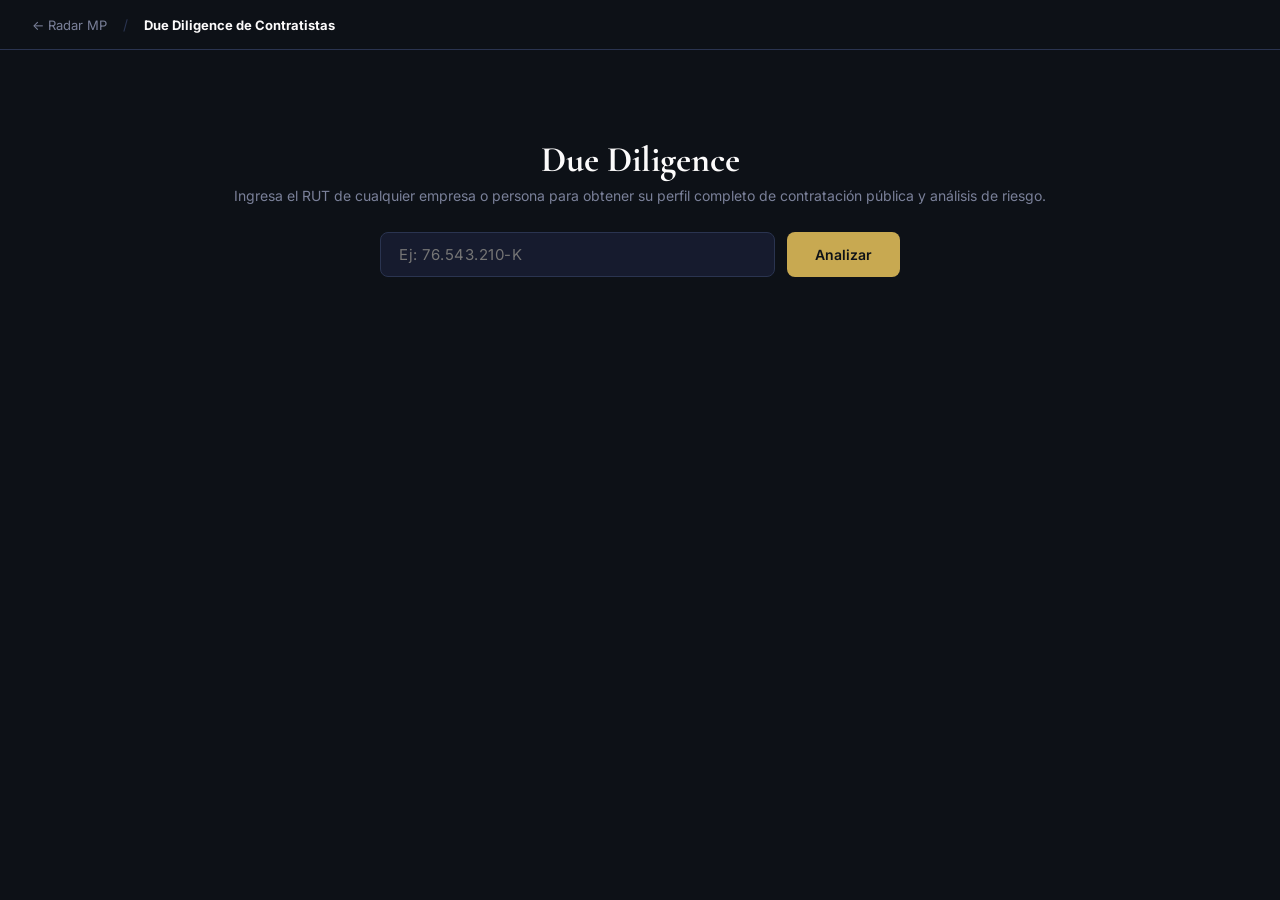
<file: static/dd.html>
<!DOCTYPE html>
<html lang="es">
<head>
  <meta charset="UTF-8" />
  <meta name="viewport" content="width=device-width, initial-scale=1.0" />
  <title>Due Diligence — Contratistas MP</title>
  <link rel="preconnect" href="https://fonts.googleapis.com" />
  <link rel="stylesheet" href="https://fonts.googleapis.com/css2?family=Cormorant+Garamond:wght@400;600;700&family=Inter:wght@300;400;500;600&display=swap" />
  <link rel="stylesheet" href="/static/style.css" />
  <style>
    body { display: block; }

    .dd-wrap {
      max-width: 1000px;
      margin: 0 auto;
      padding: 40px 32px;
    }

    /* Search bar */
    .search-hero {
      text-align: center;
      padding: 48px 0 36px;
    }
    .search-hero h1 {
      font-family: 'Cormorant Garamond', serif;
      font-size: 36px;
      color: var(--pearl);
      margin-bottom: 6px;
    }
    .search-hero p {
      color: var(--text-muted);
      font-size: 14px;
      margin-bottom: 28px;
    }
    .search-bar {
      display: flex;
      gap: 12px;
      max-width: 520px;
      margin: 0 auto;
    }
    .search-bar input {
      flex: 1;
      background: var(--navy-card);
      border: 1px solid var(--navy-border);
      color: var(--pearl);
      padding: 12px 18px;
      border-radius: var(--radius);
      font-size: 15px;
      outline: none;
      letter-spacing: .5px;
    }
    .search-bar input:focus { border-color: var(--champagne); }
    .search-bar button {
      background: var(--champagne);
      color: #0d1117;
      border: none;
      padding: 12px 28px;
      border-radius: var(--radius);
      font-weight: 600;
      font-size: 14px;
      cursor: pointer;
      transition: background .15s;
    }
    .search-bar button:hover { background: var(--champagne-l); }
    .search-bar button:disabled { opacity: .5; cursor: not-allowed; }

    /* Estado del proceso */
    .progress-steps {
      display: flex;
      justify-content: center;
      gap: 0;
      margin-bottom: 32px;
    }
    .step {
      display: flex;
      flex-direction: column;
      align-items: center;
      gap: 6px;
      font-size: 11px;
      text-transform: uppercase;
      letter-spacing: .6px;
      color: var(--text-muted);
      min-width: 120px;
      position: relative;
    }
    .step::after {
      content: '';
      position: absolute;
      top: 14px;
      left: calc(50% + 16px);
      width: calc(100% - 32px);
      height: 1px;
      background: var(--navy-border);
    }
    .step:last-child::after { display: none; }
    .step-dot {
      width: 28px;
      height: 28px;
      border-radius: 50%;
      border: 2px solid var(--navy-border);
      background: var(--navy-card);
      display: flex;
      align-items: center;
      justify-content: center;
      font-size: 12px;
      font-weight: 700;
      z-index: 1;
    }
    .step.active   .step-dot { border-color: var(--champagne); color: var(--champagne); }
    .step.done     .step-dot { border-color: #50c878; background: rgba(80,200,120,.15); color: #50c878; }
    .step.active   { color: var(--champagne); }
    .step.done     { color: #50c878; }

    /* Resultado */
    .result { display: none; }
    .result.visible { display: block; }

    /* Cabecera del informe */
    .report-header {
      background: var(--navy);
      border: 1px solid var(--navy-border);
      border-radius: 12px;
      padding: 28px 32px;
      display: flex;
      align-items: center;
      justify-content: space-between;
      gap: 24px;
      margin-bottom: 24px;
      flex-wrap: wrap;
    }
    .report-nombre {
      font-family: 'Cormorant Garamond', serif;
      font-size: 26px;
      color: var(--pearl);
    }
    .report-rut {
      font-size: 12px;
      color: var(--text-muted);
      margin-top: 2px;
    }
    .riesgo-badge {
      padding: 8px 24px;
      border-radius: 24px;
      font-weight: 700;
      font-size: 14px;
      letter-spacing: .5px;
    }
    .riesgo-ALTO  { background: rgba(192,57,43,.2);  color: #e74c3c; border: 2px solid #e74c3c; }
    .riesgo-MEDIO { background: rgba(230,126,34,.2); color: #e67e22; border: 2px solid #e67e22; }
    .riesgo-BAJO  { background: rgba(39,174,96,.2);  color: #2ecc71; border: 2px solid #2ecc71; }

    /* Grid de KPIs */
    .kpi-grid {
      display: grid;
      grid-template-columns: repeat(auto-fit, minmax(160px, 1fr));
      gap: 12px;
      margin-bottom: 24px;
    }
    .kpi-card {
      background: var(--navy-card);
      border: 1px solid var(--navy-border);
      border-radius: var(--radius);
      padding: 16px 18px;
    }
    .kpi-label { font-size: 10px; text-transform: uppercase; letter-spacing: .8px; color: var(--text-muted); margin-bottom: 6px; }
    .kpi-value { font-family: 'Cormorant Garamond', serif; font-size: 22px; font-weight: 700; color: var(--pearl); }
    .kpi-value.accent { color: var(--champagne); }

    /* Tabs */
    .tabs {
      display: flex;
      gap: 0;
      border-bottom: 1px solid var(--navy-border);
      margin-bottom: 20px;
    }
    .tab {
      padding: 10px 20px;
      font-size: 13px;
      color: var(--text-muted);
      cursor: pointer;
      border-bottom: 2px solid transparent;
      margin-bottom: -1px;
      transition: all .15s;
    }
    .tab:hover { color: var(--text); }
    .tab.active { color: var(--champagne); border-bottom-color: var(--champagne); }

    .tab-content { display: none; }
    .tab-content.active { display: block; }

    /* Tabla estilo informe */
    .table-informe {
      width: 100%;
      border-collapse: collapse;
      font-size: 13px;
      margin-bottom: 16px;
    }
    .table-informe th {
      background: var(--navy);
      color: var(--champagne);
      font-size: 10px;
      text-transform: uppercase;
      letter-spacing: .6px;
      padding: 10px 14px;
      text-align: left;
      border-bottom: 2px solid var(--navy-border);
    }
    .table-informe td {
      padding: 9px 14px;
      border-bottom: 1px solid var(--navy-border);
      color: var(--text);
    }
    .table-informe tbody tr:hover { background: rgba(255,255,255,.02); }

    /* Barra de porcentaje */
    .bar-row { margin-bottom: 10px; }
    .bar-label { display: flex; justify-content: space-between; font-size: 12px; color: var(--text-muted); margin-bottom: 4px; }
    .bar-bg { background: var(--navy-border); border-radius: 4px; height: 8px; }
    .bar-fill { background: var(--champagne); height: 8px; border-radius: 4px; transition: width .5s; }

    /* Red flags */
    .flag-card {
      border-radius: var(--radius);
      padding: 14px 18px;
      margin-bottom: 10px;
    }
    .flag-ALTO  { background: rgba(192,57,43,.1);  border: 1px solid rgba(192,57,43,.4); }
    .flag-MEDIO { background: rgba(230,126,34,.1); border: 1px solid rgba(230,126,34,.4); }
    .flag-BAJO  { background: rgba(39,174,96,.1);  border: 1px solid rgba(39,174,96,.3); }
    .flag-titulo {
      font-weight: 600;
      font-size: 13px;
      margin-bottom: 4px;
    }
    .flag-ALTO  .flag-titulo { color: #e74c3c; }
    .flag-MEDIO .flag-titulo { color: #e67e22; }
    .flag-BAJO  .flag-titulo { color: #2ecc71; }
    .flag-detalle { font-size: 12px; color: var(--text-muted); line-height: 1.5; }
    .flag-valor { font-size: 11px; color: var(--text-muted); margin-top: 4px; font-style: italic; }

    /* IA análisis */
    .ia-content {
      background: var(--navy-card);
      border: 1px solid var(--navy-border);
      border-radius: var(--radius);
      padding: 24px 28px;
      line-height: 1.8;
      font-size: 13.5px;
      color: var(--text);
      white-space: pre-wrap;
    }
    .ia-content strong { color: var(--pearl); font-weight: 600; }

    /* Botón descarga */
    .btn-download {
      display: inline-flex;
      align-items: center;
      gap: 8px;
      background: transparent;
      border: 1px solid var(--champagne);
      color: var(--champagne);
      padding: 10px 22px;
      border-radius: var(--radius);
      font-size: 13px;
      font-weight: 600;
      cursor: pointer;
      transition: all .15s;
      text-decoration: none;
    }
    .btn-download:hover { background: rgba(200,169,81,.1); }

    /* Loader */
    .loader {
      display: flex;
      flex-direction: column;
      align-items: center;
      padding: 60px 0;
      gap: 16px;
      color: var(--text-muted);
    }
    .spinner {
      width: 36px;
      height: 36px;
      border: 3px solid var(--navy-border);
      border-top-color: var(--champagne);
      border-radius: 50%;
      animation: spin 1s linear infinite;
    }
    @keyframes spin { to { transform: rotate(360deg); } }

    /* Breadcrumb nav */
    .topnav {
      padding: 16px 32px;
      border-bottom: 1px solid var(--navy-border);
      display: flex;
      align-items: center;
      gap: 16px;
    }
    .topnav a { color: var(--text-muted); font-size: 13px; }
    .topnav a:hover { color: var(--champagne); }
    .topnav span { color: var(--navy-border); }
    .topnav strong { color: var(--pearl); font-size: 13px; }
  </style>
</head>
<body>

<nav class="topnav">
  <a href="/">← Radar MP</a>
  <span>/</span>
  <strong>Due Diligence de Contratistas</strong>
</nav>

<div class="dd-wrap">

  <!-- Hero de búsqueda -->
  <div class="search-hero">
    <h1>Due Diligence</h1>
    <p>Ingresa el RUT de cualquier empresa o persona para obtener su perfil completo de contratación pública y análisis de riesgo.</p>
    <div class="search-bar">
      <input type="text" id="input-rut" placeholder="Ej: 76.543.210-K" maxlength="12" />
      <button id="btn-buscar">Analizar</button>
    </div>
    <div id="error-msg" style="color:#e74c3c;font-size:12px;margin-top:10px;display:none;"></div>
  </div>

  <!-- Pasos del proceso -->
  <div class="progress-steps" id="steps" style="display:none">
    <div class="step" id="step-1"><div class="step-dot">1</div><span>Identificar</span></div>
    <div class="step" id="step-2"><div class="step-dot">2</div><span>Historial</span></div>
    <div class="step" id="step-3"><div class="step-dot">3</div><span>Métricas</span></div>
    <div class="step" id="step-4"><div class="step-dot">4</div><span>Análisis IA</span></div>
  </div>

  <!-- Loader -->
  <div id="loader" class="loader" style="display:none">
    <div class="spinner"></div>
    <div id="loader-msg">Buscando en Mercado Público…</div>
  </div>

  <!-- Resultado -->
  <div id="result" class="result">

    <div class="report-header">
      <div>
        <div class="report-nombre" id="r-nombre">—</div>
        <div class="report-rut" id="r-rut">—</div>
      </div>
      <div style="display:flex;gap:12px;align-items:center;flex-wrap:wrap">
        <div class="riesgo-badge" id="r-riesgo">—</div>
        <button class="btn-download" id="btn-docx">⬇ Descargar DOCX</button>
      </div>
    </div>

    <!-- KPIs -->
    <div class="kpi-grid">
      <div class="kpi-card">
        <div class="kpi-label">Total adjudicado</div>
        <div class="kpi-value accent" id="kpi-total">—</div>
      </div>
      <div class="kpi-card">
        <div class="kpi-label">Contratos</div>
        <div class="kpi-value" id="kpi-contratos">—</div>
      </div>
      <div class="kpi-card">
        <div class="kpi-label">Promedio contrato</div>
        <div class="kpi-value" id="kpi-promedio">—</div>
      </div>
      <div class="kpi-card">
        <div class="kpi-label">Organismos compradores</div>
        <div class="kpi-value" id="kpi-organismos">—</div>
      </div>
      <div class="kpi-card">
        <div class="kpi-label">Alertas detectadas</div>
        <div class="kpi-value" id="kpi-flags">—</div>
      </div>
      <div class="kpi-card">
        <div class="kpi-label">HHI concentración</div>
        <div class="kpi-value" id="kpi-hhi">—</div>
      </div>
    </div>

    <!-- Tabs -->
    <div class="tabs">
      <div class="tab active" data-tab="organismos">Organismos compradores</div>
      <div class="tab" data-tab="evolucion">Evolución anual</div>
      <div class="tab" data-tab="flags">Alertas</div>
      <div class="tab" data-tab="ia">Análisis IA</div>
      <div class="tab" data-tab="contratos">Últimos contratos</div>
    </div>

    <!-- Tab: Organismos -->
    <div id="tab-organismos" class="tab-content active">
      <div id="org-bars"></div>
      <table class="table-informe" id="tabla-organismos">
        <thead><tr>
          <th>Organismo</th>
          <th>Monto total</th>
          <th>Contratos</th>
          <th>% del total</th>
        </tr></thead>
        <tbody></tbody>
      </table>
    </div>

    <!-- Tab: Evolución -->
    <div id="tab-evolucion" class="tab-content">
      <table class="table-informe" id="tabla-anio">
        <thead><tr>
          <th>Año</th>
          <th>Monto adjudicado</th>
          <th>N° contratos</th>
          <th>Variación YoY</th>
        </tr></thead>
        <tbody></tbody>
      </table>
    </div>

    <!-- Tab: Alertas -->
    <div id="tab-flags" class="tab-content">
      <div id="flags-list"></div>
    </div>

    <!-- Tab: Análisis IA -->
    <div id="tab-ia" class="tab-content">
      <div class="ia-content" id="ia-text"></div>
    </div>

    <!-- Tab: Contratos -->
    <div id="tab-contratos" class="tab-content">
      <table class="table-informe" id="tabla-contratos">
        <thead><tr>
          <th>Código</th>
          <th>Nombre</th>
          <th>Organismo</th>
          <th>Monto</th>
          <th>Fecha</th>
          <th>Tipo</th>
        </tr></thead>
        <tbody></tbody>
      </table>
    </div>

  </div><!-- /result -->
</div><!-- /dd-wrap -->

<script src="/static/dd.js"></script>
</body>
</html>
</file>
<file: static/style.css>
/* ─── Variables ─────────────────────────────────────────────────── */
:root {
  --navy:       #192A56;
  --navy-light: #1e3366;
  --navy-card:  #161b2e;
  --navy-border:#2a3450;
  --champagne:  #c8a951;
  --champagne-l:#e0c26e;
  --pearl:      #FCFBFB;
  --rose:       #EDA6A3;
  --text:       #d4d8e8;
  --text-muted: #7a8099;
  --bg:         #0d1117;
  --sidebar-w:  220px;
  --radius:     8px;
}

/* ─── Reset ──────────────────────────────────────────────────────── */
*, *::before, *::after { box-sizing: border-box; margin: 0; padding: 0; }
html, body { height: 100%; font-family: 'Inter', sans-serif; background: var(--bg); color: var(--text); font-size: 14px; }
a { color: inherit; text-decoration: none; }
input, textarea, select, button { font-family: inherit; font-size: inherit; }

/* ─── Layout ─────────────────────────────────────────────────────── */
body { display: flex; }

.sidebar {
  width: var(--sidebar-w);
  min-height: 100vh;
  background: var(--navy);
  display: flex;
  flex-direction: column;
  padding: 24px 0;
  position: fixed;
  top: 0; left: 0; bottom: 0;
  border-right: 1px solid var(--navy-border);
}

.main {
  margin-left: var(--sidebar-w);
  flex: 1;
  min-height: 100vh;
  padding: 32px 36px;
  max-width: 1200px;
}

/* ─── Logo ───────────────────────────────────────────────────────── */
.logo {
  display: flex;
  align-items: center;
  gap: 12px;
  padding: 0 20px 24px;
  border-bottom: 1px solid var(--navy-border);
  margin-bottom: 20px;
}
.logo-icon { font-size: 24px; color: var(--champagne); }
.logo-title { font-family: 'Cormorant Garamond', serif; font-size: 18px; font-weight: 700; color: var(--pearl); }
.logo-sub { font-size: 10px; color: var(--text-muted); letter-spacing: 1px; text-transform: uppercase; }

/* ─── Nav ────────────────────────────────────────────────────────── */
.nav { flex: 1; display: flex; flex-direction: column; gap: 4px; padding: 0 12px; }
.nav-item {
  display: flex;
  align-items: center;
  gap: 10px;
  padding: 10px 12px;
  border-radius: var(--radius);
  color: var(--text-muted);
  cursor: pointer;
  transition: all .15s;
}
.nav-item:hover { background: var(--navy-light); color: var(--text); }
.nav-item.active { background: var(--navy-light); color: var(--champagne); }
.nav-icon { font-size: 13px; width: 16px; text-align: center; }

.sidebar-footer { padding: 16px 20px 0; border-top: 1px solid var(--navy-border); }
.rut-badge { font-size: 11px; color: var(--champagne); font-weight: 500; margin-bottom: 4px; }
.version { font-size: 10px; color: var(--text-muted); }

/* ─── Views ──────────────────────────────────────────────────────── */
.view { display: none; }
.view.active { display: block; }

/* ─── Page header ────────────────────────────────────────────────── */
.page-header {
  display: flex;
  align-items: center;
  justify-content: space-between;
  margin-bottom: 28px;
  flex-wrap: wrap;
  gap: 12px;
}
.page-header h1 {
  font-family: 'Cormorant Garamond', serif;
  font-size: 28px;
  font-weight: 700;
  color: var(--pearl);
}

/* ─── Stats grid ─────────────────────────────────────────────────── */
.stats-grid {
  display: grid;
  grid-template-columns: repeat(auto-fit, minmax(180px, 1fr));
  gap: 16px;
  margin-bottom: 32px;
}
.stat-card {
  background: var(--navy-card);
  border: 1px solid var(--navy-border);
  border-radius: var(--radius);
  padding: 20px 24px;
}
.stat-card.accent { border-color: var(--champagne); }
.stat-label { font-size: 11px; text-transform: uppercase; letter-spacing: .8px; color: var(--text-muted); margin-bottom: 8px; }
.stat-value { font-family: 'Cormorant Garamond', serif; font-size: 36px; font-weight: 700; color: var(--pearl); }
.stat-card.accent .stat-value { color: var(--champagne); }

/* ─── Section title ──────────────────────────────────────────────── */
.section-title {
  font-size: 11px;
  text-transform: uppercase;
  letter-spacing: 1.2px;
  color: var(--text-muted);
  margin-bottom: 12px;
  border-bottom: 1px solid var(--navy-border);
  padding-bottom: 8px;
}

/* ─── Oportunidades list ─────────────────────────────────────────── */
.oport-list { display: flex; flex-direction: column; gap: 12px; }

.oport-card {
  background: var(--navy-card);
  border: 1px solid var(--navy-border);
  border-radius: var(--radius);
  padding: 16px 20px;
  display: flex;
  align-items: center;
  gap: 16px;
  cursor: pointer;
  transition: border-color .15s;
}
.oport-card:hover { border-color: var(--champagne); }

.score-badge {
  min-width: 52px;
  height: 52px;
  border-radius: 50%;
  display: flex;
  align-items: center;
  justify-content: center;
  font-family: 'Cormorant Garamond', serif;
  font-size: 20px;
  font-weight: 700;
  flex-shrink: 0;
}
.score-alto   { background: rgba(200,169,81,.15); color: var(--champagne); border: 2px solid var(--champagne); }
.score-medio  { background: rgba(74,144,217,.15); color: #4a90d9; border: 2px solid #4a90d9; }
.score-bajo   { background: rgba(122,128,153,.1); color: var(--text-muted); border: 2px solid var(--navy-border); }

.oport-info { flex: 1; min-width: 0; }
.oport-nombre { font-size: 14px; font-weight: 500; color: var(--pearl); margin-bottom: 4px; white-space: nowrap; overflow: hidden; text-overflow: ellipsis; }
.oport-meta { font-size: 12px; color: var(--text-muted); }

.oport-right { text-align: right; flex-shrink: 0; }
.oport-monto { font-size: 13px; font-weight: 600; color: var(--champagne-l); }
.oport-cierre { font-size: 11px; color: var(--text-muted); margin-top: 3px; }

.tag-urgente {
  display: inline-block;
  background: rgba(237,166,163,.15);
  color: var(--rose);
  border: 1px solid var(--rose);
  border-radius: 10px;
  font-size: 10px;
  padding: 2px 8px;
  margin-left: 8px;
}

/* ─── Tabla ──────────────────────────────────────────────────────── */
.table-wrap { overflow-x: auto; }
.tabla {
  width: 100%;
  border-collapse: collapse;
  font-size: 13px;
}
.tabla th {
  background: var(--navy);
  color: var(--champagne);
  font-weight: 600;
  text-transform: uppercase;
  font-size: 10px;
  letter-spacing: .8px;
  padding: 12px 14px;
  text-align: left;
  border-bottom: 2px solid var(--navy-border);
}
.tabla td {
  padding: 11px 14px;
  border-bottom: 1px solid var(--navy-border);
  color: var(--text);
  vertical-align: middle;
}
.tabla tbody tr:hover { background: rgba(255,255,255,.03); cursor: pointer; }
.tabla td.loading, .tabla td.empty { text-align: center; color: var(--text-muted); padding: 32px; }

.badge-estado {
  display: inline-block;
  padding: 2px 8px;
  border-radius: 10px;
  font-size: 10px;
  font-weight: 600;
  text-transform: capitalize;
}
.badge-activa   { background: rgba(80,200,120,.15); color: #50c878; }
.badge-publicada { background: rgba(80,200,120,.15); color: #50c878; }
.badge-cerrada  { background: rgba(122,128,153,.15); color: var(--text-muted); }
.badge-adjudicada { background: rgba(200,169,81,.15); color: var(--champagne); }
.badge-desierta { background: rgba(237,166,163,.15); color: var(--rose); }

.pagination {
  display: flex;
  align-items: center;
  gap: 16px;
  margin-top: 20px;
  justify-content: center;
}
#pag-info { color: var(--text-muted); font-size: 13px; }

/* ─── Botones ────────────────────────────────────────────────────── */
.btn-primary {
  background: var(--champagne);
  color: #0d1117;
  border: none;
  padding: 9px 20px;
  border-radius: var(--radius);
  font-weight: 600;
  cursor: pointer;
  transition: background .15s;
}
.btn-primary:hover { background: var(--champagne-l); }

.btn-secondary {
  background: transparent;
  color: var(--text-muted);
  border: 1px solid var(--navy-border);
  padding: 9px 20px;
  border-radius: var(--radius);
  cursor: pointer;
  transition: all .15s;
}
.btn-secondary:hover { border-color: var(--champagne); color: var(--champagne); }
.btn-secondary:disabled { opacity: .4; cursor: not-allowed; }

/* ─── Filtros ────────────────────────────────────────────────────── */
.filter-row { display: flex; align-items: center; gap: 16px; }
.filter-row label { display: flex; align-items: center; gap: 8px; color: var(--text-muted); font-size: 13px; }
#score-filter { accent-color: var(--champagne); }
#score-val { color: var(--champagne); font-weight: 600; min-width: 24px; }

.input-search {
  background: var(--navy-card);
  border: 1px solid var(--navy-border);
  color: var(--pearl);
  padding: 8px 14px;
  border-radius: var(--radius);
  outline: none;
  width: 260px;
}
.input-search:focus { border-color: var(--champagne); }

/* ─── Formulario perfil ──────────────────────────────────────────── */
.form-card {
  background: var(--navy-card);
  border: 1px solid var(--navy-border);
  border-radius: var(--radius);
  padding: 32px;
  max-width: 720px;
}
.form-title { font-family: 'Cormorant Garamond', serif; font-size: 22px; color: var(--pearl); margin-bottom: 8px; }
.form-desc { color: var(--text-muted); font-size: 13px; margin-bottom: 24px; line-height: 1.5; }

.form-row { display: grid; grid-template-columns: 1fr 1fr; gap: 16px; }
.form-group { margin-bottom: 18px; }
.form-group label { display: block; font-size: 12px; text-transform: uppercase; letter-spacing: .6px; color: var(--text-muted); margin-bottom: 6px; }
.form-group input,
.form-group textarea {
  width: 100%;
  background: var(--navy);
  border: 1px solid var(--navy-border);
  color: var(--pearl);
  padding: 9px 12px;
  border-radius: var(--radius);
  outline: none;
  resize: vertical;
}
.form-group input:focus,
.form-group textarea:focus { border-color: var(--champagne); }
.form-hint { font-size: 11px; color: var(--text-muted); margin-top: 5px; }
.req { color: var(--rose); }

.checkbox-grid { display: grid; grid-template-columns: repeat(auto-fill, minmax(160px, 1fr)); gap: 8px; }
.checkbox-grid label {
  display: flex; align-items: center; gap: 8px;
  font-size: 12px; text-transform: none; letter-spacing: 0;
  color: var(--text); cursor: pointer;
  padding: 7px 10px;
  background: var(--navy);
  border: 1px solid var(--navy-border);
  border-radius: 6px;
  transition: border-color .12s;
}
.checkbox-grid label:hover { border-color: var(--champagne); }
.checkbox-grid input[type=checkbox] { accent-color: var(--champagne); }

.form-actions { display: flex; gap: 12px; margin-top: 8px; }
.form-msg { margin-top: 12px; font-size: 13px; padding: 8px 12px; border-radius: 6px; display: none; }
.form-msg.ok    { background: rgba(80,200,120,.15); color: #50c878; display: block; }
.form-msg.error { background: rgba(237,166,163,.15); color: var(--rose); display: block; }

/* ─── Empty state ────────────────────────────────────────────────── */
.empty-state { text-align: center; color: var(--text-muted); padding: 48px 0; font-size: 14px; }

/* ─── Modal ──────────────────────────────────────────────────────── */
.modal-overlay {
  position: fixed; inset: 0;
  background: rgba(0,0,0,.7);
  display: flex; align-items: center; justify-content: center;
  z-index: 1000;
}
.modal-overlay.hidden { display: none; }
.modal-box {
  background: var(--navy-card);
  border: 1px solid var(--navy-border);
  border-radius: 12px;
  padding: 32px;
  max-width: 680px;
  width: 90%;
  max-height: 80vh;
  overflow-y: auto;
  position: relative;
}
.modal-close {
  position: absolute; top: 16px; right: 16px;
  background: none; border: none; color: var(--text-muted);
  font-size: 18px; cursor: pointer;
}
.modal-close:hover { color: var(--pearl); }

.modal-score-big {
  font-family: 'Cormorant Garamond', serif;
  font-size: 64px;
  font-weight: 700;
  color: var(--champagne);
  line-height: 1;
  margin-bottom: 4px;
}
.modal-score-label { font-size: 11px; text-transform: uppercase; color: var(--text-muted); letter-spacing: 1px; margin-bottom: 20px; }
.modal-nombre { font-family: 'Cormorant Garamond', serif; font-size: 22px; color: var(--pearl); margin-bottom: 8px; }
.modal-organismo { color: var(--text-muted); font-size: 13px; margin-bottom: 20px; }

.modal-grid { display: grid; grid-template-columns: 1fr 1fr; gap: 12px; margin-bottom: 20px; }
.modal-field { background: var(--navy); border-radius: 6px; padding: 12px 14px; }
.modal-field-label { font-size: 10px; text-transform: uppercase; color: var(--text-muted); margin-bottom: 4px; letter-spacing: .6px; }
.modal-field-value { font-size: 14px; color: var(--pearl); font-weight: 500; }

.score-bar-row { margin-bottom: 8px; }
.score-bar-label { display: flex; justify-content: space-between; font-size: 12px; color: var(--text-muted); margin-bottom: 3px; }
.score-bar-bg { background: var(--navy-border); border-radius: 4px; height: 6px; }
.score-bar-fill { background: var(--champagne); height: 6px; border-radius: 4px; transition: width .4s; }

.btn-ver-mp {
  display: inline-block;
  margin-top: 20px;
  background: var(--champagne);
  color: #0d1117;
  padding: 10px 22px;
  border-radius: var(--radius);
  font-weight: 600;
  font-size: 13px;
  cursor: pointer;
  text-decoration: none;
}
.btn-ver-mp:hover { background: var(--champagne-l); }
</file>
